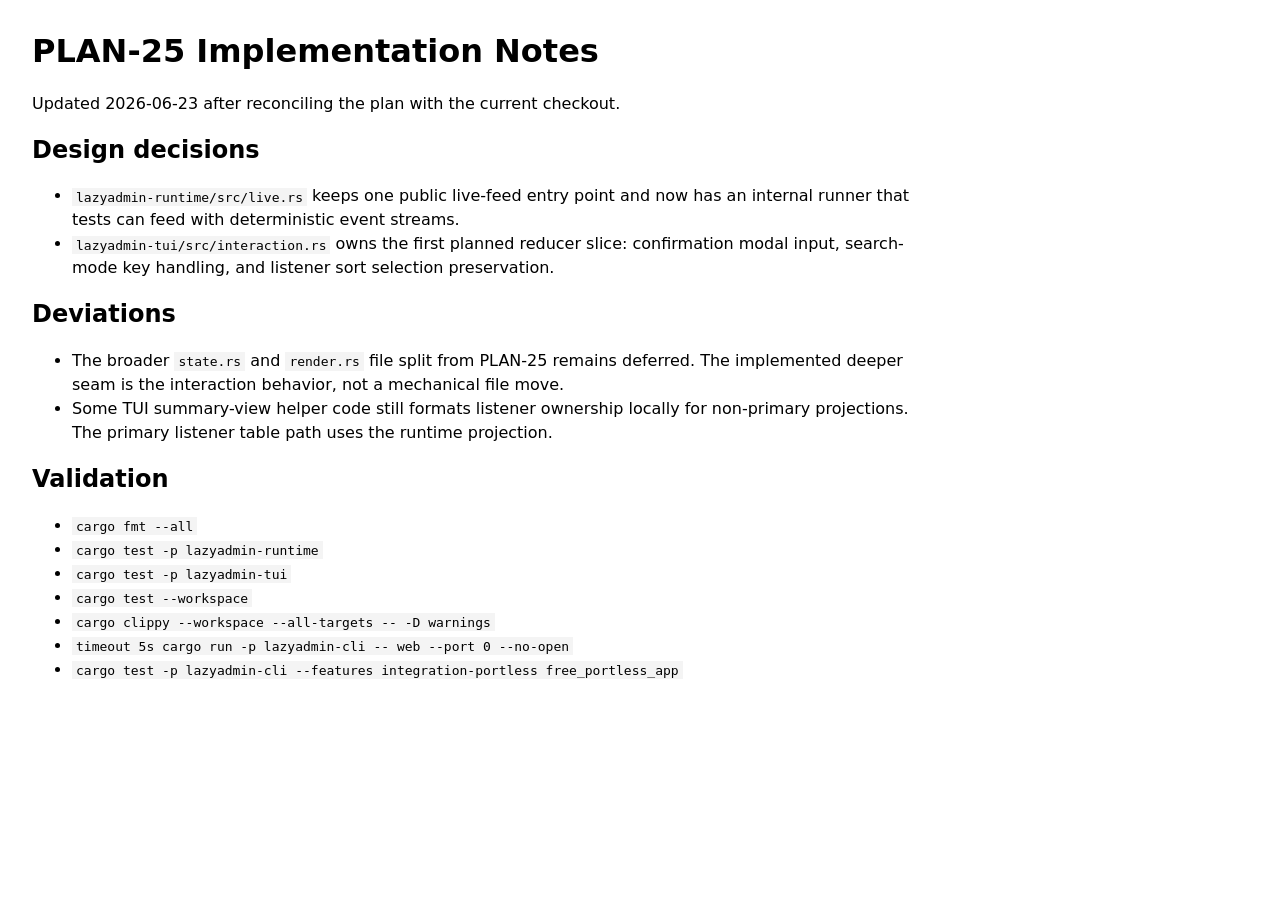
<file: implementation-notes.html>
<!doctype html>
<html lang="en">
  <head>
    <meta charset="utf-8">
    <title>PLAN-25 Implementation Notes</title>
    <style>
      body { font-family: system-ui, sans-serif; line-height: 1.5; margin: 2rem; max-width: 900px; }
      code { background: #f4f4f4; padding: 0.1rem 0.25rem; }
      h1, h2 { line-height: 1.2; }
    </style>
  </head>
  <body>
    <h1>PLAN-25 Implementation Notes</h1>
    <p>Updated 2026-06-23 after reconciling the plan with the current checkout.</p>

    <h2>Design decisions</h2>
    <ul>
      <li><code>lazyadmin-runtime/src/live.rs</code> keeps one public live-feed entry point and now has an internal runner that tests can feed with deterministic event streams.</li>
      <li><code>lazyadmin-tui/src/interaction.rs</code> owns the first planned reducer slice: confirmation modal input, search-mode key handling, and listener sort selection preservation.</li>
    </ul>

    <h2>Deviations</h2>
    <ul>
      <li>The broader <code>state.rs</code> and <code>render.rs</code> file split from PLAN-25 remains deferred. The implemented deeper seam is the interaction behavior, not a mechanical file move.</li>
      <li>Some TUI summary-view helper code still formats listener ownership locally for non-primary projections. The primary listener table path uses the runtime projection.</li>
    </ul>

    <h2>Validation</h2>
    <ul>
      <li><code>cargo fmt --all</code></li>
      <li><code>cargo test -p lazyadmin-runtime</code></li>
      <li><code>cargo test -p lazyadmin-tui</code></li>
      <li><code>cargo test --workspace</code></li>
      <li><code>cargo clippy --workspace --all-targets -- -D warnings</code></li>
      <li><code>timeout 5s cargo run -p lazyadmin-cli -- web --port 0 --no-open</code></li>
      <li><code>cargo test -p lazyadmin-cli --features integration-portless free_portless_app</code></li>
    </ul>
  </body>
</html>
</file>
